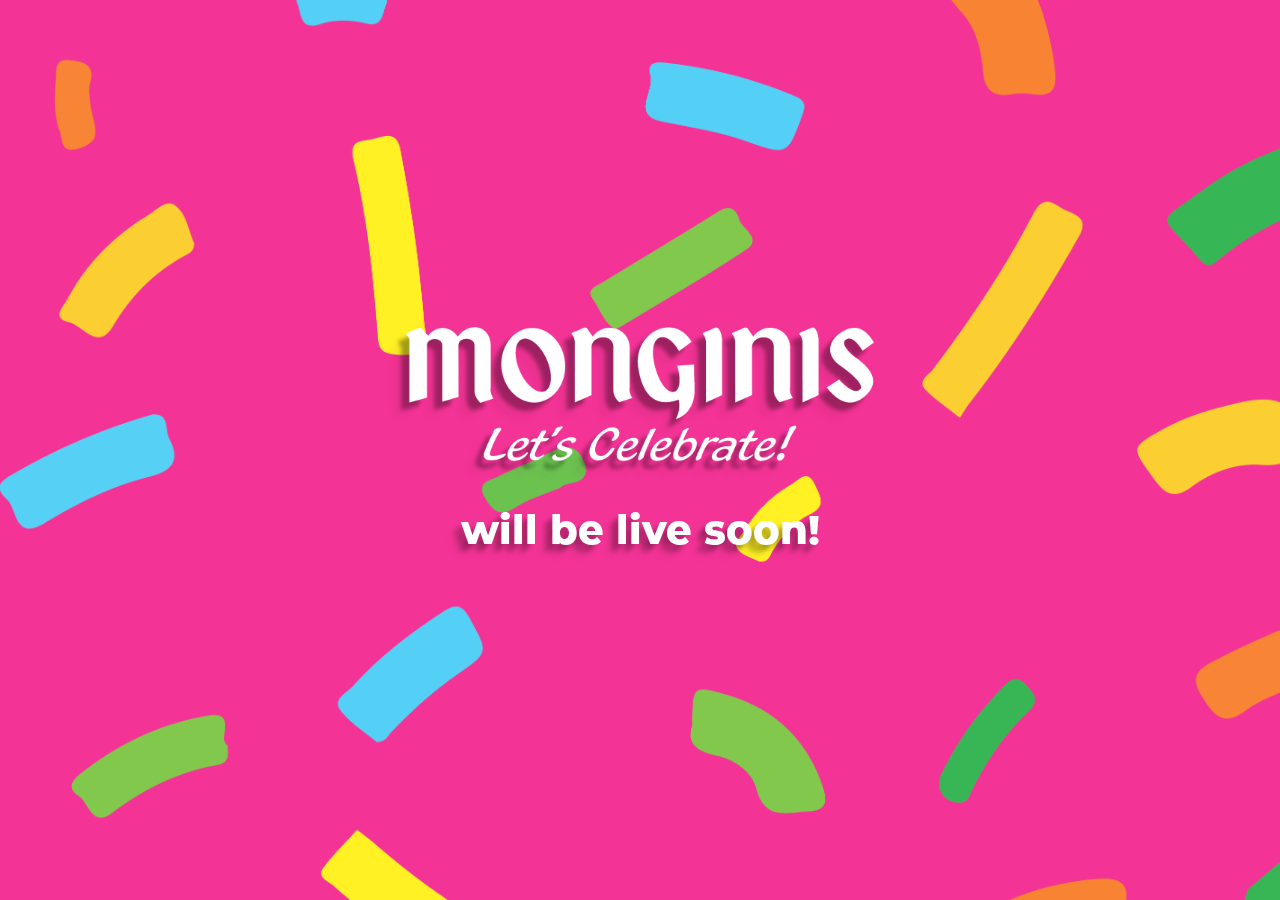
<file: index.html>
<!DOCTYPE html>
<html class="wide wow-animation" lang="en">
  <head>
    <!-- Site Title-->
    <title>Monginis - Bihar</title>
    <meta name="format-detection" content="telephone=no">
    <meta name="viewport" content="width=device-width, height=device-height, initial-scale=1.0, maximum-scale=1.0, user-scalable=0">
    <meta http-equiv="X-UA-Compatible" content="IE=edge">
    <meta charset="utf-8">
    <link rel="icon" href="img/monginis-logo-emblem.png" type="image/x-icon">
    
    <style type="text/css">
      @font-face {
          font-family: Mons;
          src: url(fonts/Montserrat-ExtraBold.otf);
        }
    </style>
    
  </head>
  <body style="margin: 0;">
    
      <section style="width: 100%; height: 100vh; background: url('img/bg.png') no-repeat; background-size: cover; padding: 0; margin: 0; display: flex; align-items: center;">
        <div style="padding: 50px; filter: drop-shadow(-8px 8px 2px rgba(0, 0, 0, 0.2)); margin: auto;">
          <img src="img/monginis-logo.png" width="100%" style="max-width: 500px; margin: auto; display: flex; margin: auto; filter: drop-shadow(-8px 8px 2px rgba(0, 0, 0, 0.2));">
          <p style="font-size: 40px; font-weight: bold; color: #fff; text-align: center; margin-top: 25px; font-family: Mons; filter: drop-shadow(-4px 4px 2px rgba(0, 0, 0, 0.2)); ">
            will be live soon!
          </p>
        </div>
      </section>

  </body>
</html>
</file>
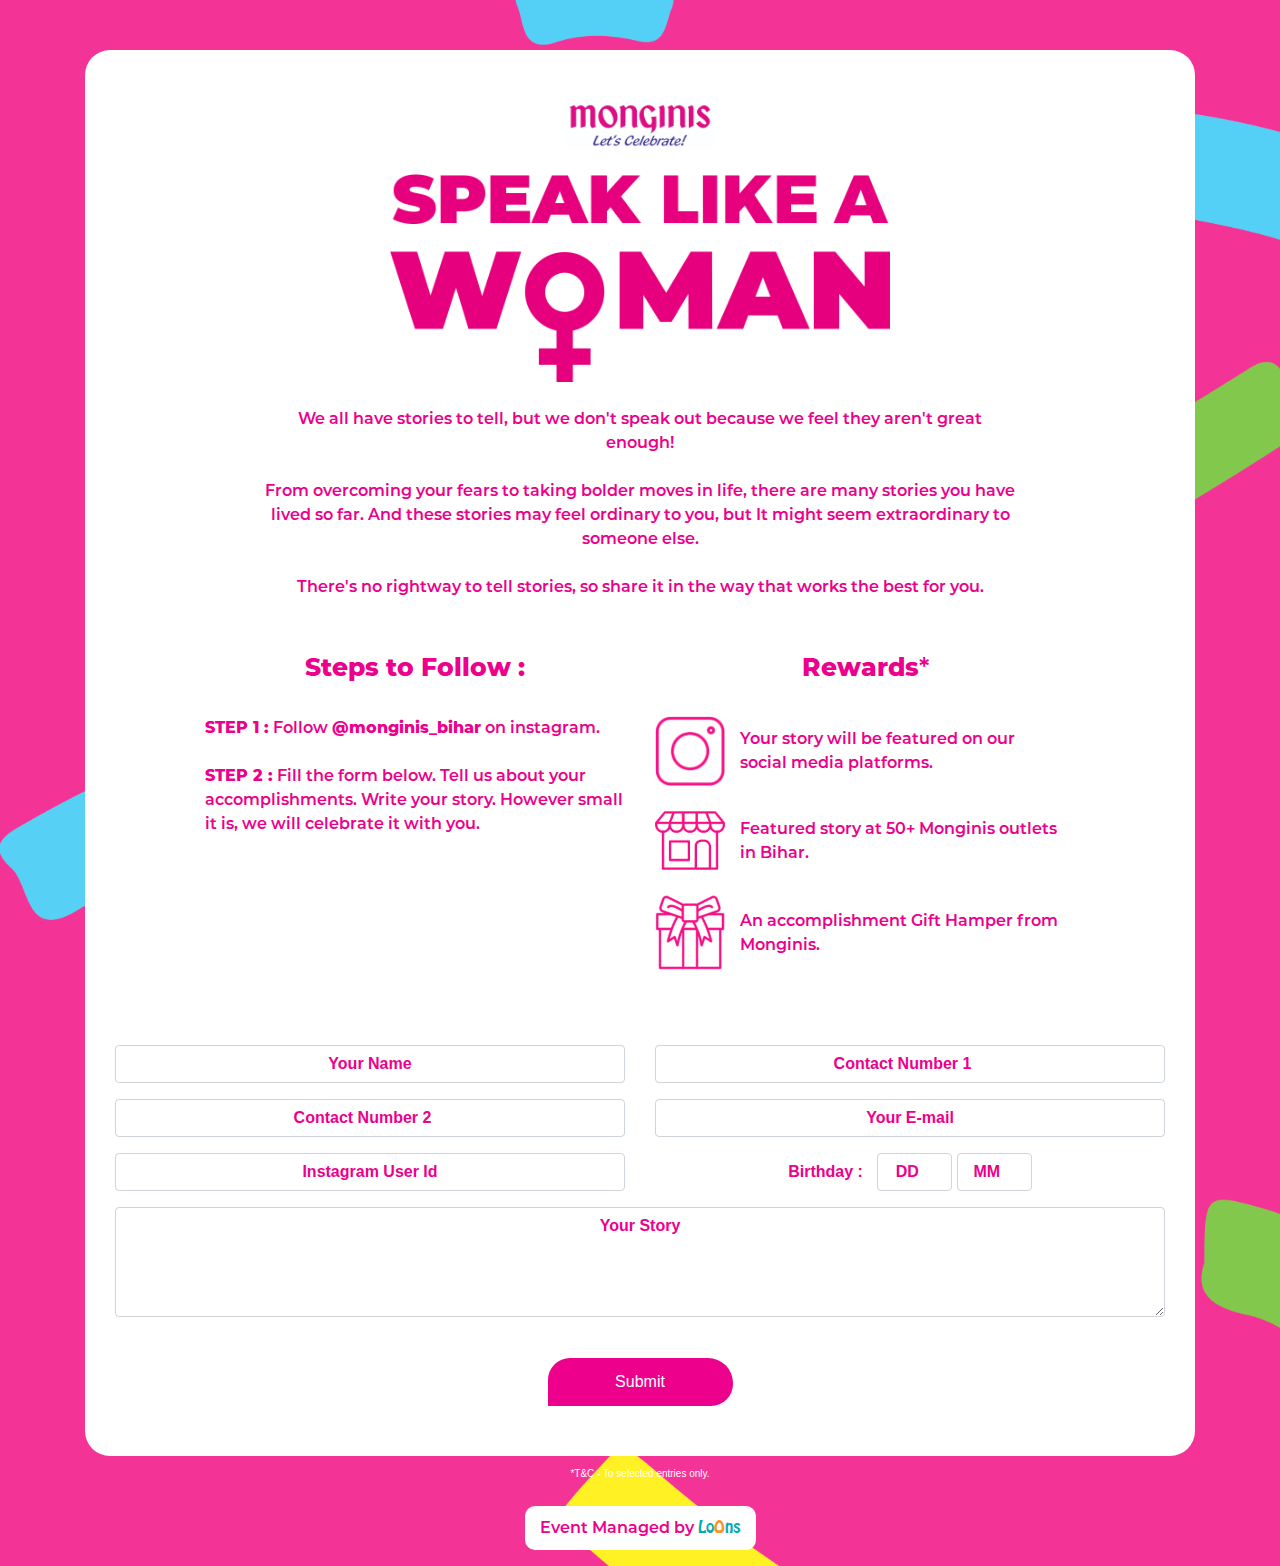
<file: women.html>
<!DOCTYPE html>
<html class="wide wow-animation" lang="en">
  <head>
    <!-- Site Title-->
    <title>Monginis - Bihar</title>
    <meta name="format-detection" content="telephone=no">
    <meta name="viewport" content="width=device-width, height=device-height, initial-scale=1.0, maximum-scale=1.0, user-scalable=0">
    <meta http-equiv="X-UA-Compatible" content="IE=edge">
    <meta charset="utf-8">
    <link rel="icon" href="img/monginis-logo-emblem.png" type="image/x-icon">
    <link href="css/bootstrap.min.css" rel="stylesheet">
    
    <style type="text/css">

      .pre-loader {
        z-index: 999999;
        display: flex;
        justify-content: center;
        align-items: center;
        background-color: #ec008c; 
        width: 100%;
        height: 100vh;
        flex-direction: column;
        position: fixed;
        top: 0;
        left: 0;
      }

      .pre-loader .shape {
        display: flex;
        justify-content: center;
        align-items: center;
        transform: translateY(-5em);
      }

      .pre-loader .shape .circle {
        width: 50px;
        height: 50px;
        background-color: #fff;
        border-radius: 50%;
        margin: 0 1rem;
        animation: bounce 0.6s linear infinite;
      }
      .pre-loader .shape .circle:nth-child(2) {
        background-color: #2e3192;
        animation-delay: 0.1s;
      }
      .pre-loader .shape .circle:nth-child(3) {
        animation-delay: 0.2s;
      }

      .pre-loader .shadow {
        display: flex;
        justify-content: center;
        align-items: center;
        transform: translateY(-5em);
      }

      .pre-loader .shadow .shape-shadow {
        width: 50px;
        height: 18px;
        background-color: rgba(0, 0, 0, 0.1);
        border-radius: 50%;
        margin: 0 1rem;
        animation: bounceShadow 0.6s linear infinite;
        transform: translateY(5em) scale(0.5);
      }
      .pre-loader .shadow .shape-shadow:nth-child(2) {
        animation-delay: 0.1s;
      }
      .pre-loader .shadow .shape-shadow:nth-child(3) {
        animation-delay: 0.2s;
      }
      @keyframes bounce {
        from,
        to {
          transform: translateY(0) scale(1, 1);
          animation-timing-function: ease-in;
        }
        45% {
          transform: translateY(5em) scale(1, 1);
          animation-timing-function: linear;
        }
        50% {
          transform: translateY(5em) scale(1.5, 0.5);
          animation-timing-function: linear;
        }
        100% {
          transform: translateY(5em) scale(1, 1);
          animation-timing-function: ease-out;
        }
      }
      @keyframes bounceShadow {
        from,
        to {
          transform: translateY(5em) scale(0.5);
          filter: blur(5px);
        }
        45% {
          transform: translateY(5em) scale(0.5);
          /*     transform: translateY(5em) scale(1); */
          /*     filter: blur(5px); */
        }
        50% {
          box-shadow: 20px 0 5px rgba(0, 0, 0, 0.1), -20px 0 5px rgba(0, 0, 0, 0.1);
        }
        100% {
          transform: translateY(5em) scale(0.5);
          box-shadow: unset;
        }
      }

      @font-face {
          font-family: MonsExtraBold;
          src: url(fonts/Montserrat-ExtraBold.otf);
        }

      @font-face {
          font-family: MonsSemiBold;
          src: url(fonts/Montserrat-SemiBold.otf);
        }

      @font-face {
          font-family: hobo;
          src: url(fonts/hobostd.otf);
        }

      .form-control {
        text-align: center;
      }

      .form-control::-webkit-input-placeholder {
          color: #ec008c;
          text-align: center;
          font-weight: bold;
      }

      .form-control:-ms-input-placeholder {
          color: #ec008c;
          text-align: center;
          font-weight: bold;
      }

      .form-control::-ms-input-placeholder {
          color: #ec008c;
          text-align: center;
          font-weight: bold;
      }

      .form-control::placeholder {
          color: #ec008c;
          text-align: center;
          font-weight: bold;
      }

      input:focus { 
        border: 3px solid #ec008c !important;
        box-shadow: 0 0 3px #ec008c !important;
        -moz-box-shadow: 0 0 3px #ec008c !important;
        -webkit-box-shadow: 0 0 3px #ec008c !important;
      }
      textarea:focus { 
        border: 3px solid #ec008c !important;
        box-shadow: 0 0 3px #ec008c !important;
        -moz-box-shadow: 0 0 3px #ec008c !important;
        -webkit-box-shadow: 0 0 3px #ec008c !important;
      }

      .btn.submit-btn {
          background: #ec008c;
          height: 48px;
          min-width: 185px;
          color: #ffffff;
          font-weight: 500;
          border-radius: 22px 25px 22px 0;
      }

      .btn.submit-btn:hover {
          background: #2e3192;
          color: #fff;
          -webkit-transition-duration: 500ms;
          -o-transition-duration: 500ms;
          transition-duration: 500ms;
      }

      .btn.submit-btn:focus {
          background: #ec008c;
          color: #f8951d;
          -webkit-transition-duration: 500ms;
          -o-transition-duration: 500ms;
          transition-duration: 500ms;
      }

      @media (max-width: 992px) {
        .col-md-10 {
          text-align: center;
          padding-top: 15px;
          padding-bottom: 25px;
        }
      }

    </style>
    
  </head>
  <body style="margin: 0;">

      <div class="pre-loader">
        <div class="shape">
          <div class="circle"></div>
          <div class="circle"></div>
          <div class="circle"></div>
        </div>
        <div class="shadow">
          <div class="shape-shadow"></div>
          <div class="shape-shadow"></div>
          <div class="shape-shadow"></div>
        </div>
      </div>
    
      <section style="width: 100%; min-height: 100vh; background: url('img/bg.png') no-repeat; background-size: cover; padding: 50px 0; margin: 0; align-items: center;">
                <div class="container">
                    <div style="background-color: white; padding:50px 15px 50px 15px; border-radius: 25px;">
                        <img src="img/monginis-logo.jpg" style="width: 75%; max-width: 150px; display: flex; margin: auto; margin-bottom: 25px;">
                        <img src="img/speak-like-woman.png" style="width: 100%; max-width: 500px; display: flex; margin: auto;">
                        <p style="color: #ec008c; font-family: MonsSemiBold; text-align: center; max-width: 750px; margin: 25px auto">
                          We all have stories to tell, but we don't speak out because we feel they aren't  great enough! 
                          </br>
                          </br>
                          From overcoming your fears to taking bolder moves in life, there are many 
                          stories you have lived so far. And these stories may feel ordinary to you, but It might seem extraordinary to someone else. 
                          </br>
                          </br>
                          There's no rightway to tell stories, so share 
                          it in the way that works the best for you. 
                        </p>
                        <div class="row" style="max-width: 900px; margin: 50px auto;">
                          <div class="col-md-6" style="margin-bottom: 50px;">
                            <p style="font-family:MonsExtraBold; text-align: center; color: #ec008c; font-size: 25px; margin-bottom: 30px">
                              Steps to Follow :
                            </p>
                            <p style="font-family: MonsSemiBold; color: #ec008c;">
                              <span style="font-family:MonsExtraBold;">STEP 1 :</span> Follow <a style="font-family:MonsExtraBold; color: #ec008c;" href="https://www.instagram.com/monginis_bihar/?hl=en" target="_blank"> @monginis_bihar</a> on instagram.
                              </br>
                              </br>
                              <span style="font-family:MonsExtraBold;">STEP 2 :</span> Fill the form below. Tell us about your accomplishments. Write your story. However small it is, we will celebrate it with you.
                            </p>
                          </div>
                          <div class="col-md-6" >
                            <p style="font-family:MonsExtraBold; text-align: center; color: #ec008c; font-size: 25px; margin-bottom: 30px">
                              Rewards<span style="font-family: MonsSemiBold">*</span>
                              <div class="row" style="margin-bottom: 25px">
                                <div class="col-md-2" style="margin: auto; padding: 0; max-width: 75px">
                                  <img src="img/insta.png" style="width: 100%; filter: invert(11%) sepia(100%) saturate(6899%) hue-rotate(318deg) brightness(96%) contrast(101%);">
                                </div>
                                <div class="col-md-10" style="font-family:MonsSemiBold; color: #ec008c; margin: auto;">
                                  Your story will be featured on our social media platforms.
                                </div>
                              </div>
                              <div class="row" style="margin-bottom: 25px">
                                <div class="col-md-2" style="margin: auto; padding: 0; max-width: 75px">
                                  <img src="img/store.png" style="width: 100%; filter: invert(11%) sepia(100%) saturate(6899%) hue-rotate(318deg) brightness(96%) contrast(101%);">
                                </div>
                                <div class="col-md-10" style="font-family:MonsSemiBold; color: #ec008c; margin: auto;">
                                  Featured story at 50+ Monginis outlets in Bihar.
                                </div>
                              </div>
                              <div class="row" style="margin-bottom: 25px">
                                <div class="col-md-2" style="margin: auto; padding: 0; max-width: 75px">
                                  <img src="img/gift.png" style="width: 100%; filter: invert(11%) sepia(100%) saturate(6899%) hue-rotate(318deg) brightness(96%) contrast(101%);">
                                </div>
                                <div class="col-md-10" style="font-family:MonsSemiBold; color: #ec008c; margin: auto;">
                                  An accomplishment Gift Hamper from Monginis.
                                </div>
                              </div>
                            </p>
                          </div>
                        </div>
                        <form action="#" class="billing-form enquiry" id="social-form">
                            <div class="contact_input_area">
                                <div class="row" style="justify-content: center">
                                    <!-- Single Input Area Start -->
                                    <div class="col-md-6">
                                        <div class="form-group">
                                            <input type="text" class="form-control" name="Name" id="name" placeholder="Your Name" required value="">
                                        </div>
                                    </div>
                                    <!-- Single Input Area Start -->
                                    <div class="col-md-6">
                                        <div class="form-group">
                                            <input type="number" class="form-control" name="Contact Number" id="number" placeholder="Contact Number 1" required value="">
                                        </div>
                                    </div>
                                    <!-- Single Input Area Start -->
                                    <div class="col-md-6">
                                        <div class="form-group">
                                            <input type="number" class="form-control" name="Alt. Contact Number" id="number" placeholder="Contact Number 2" value="">
                                        </div>
                                    </div>
                                    <!-- Single Input Area Start -->
                                    <div class="col-md-6">
                                        <div class="form-group">
                                            <input type="email" class="form-control" name="Email" id="email" placeholder="Your E-mail" value="">
                                        </div>
                                    </div>
                                    <!-- Single Input Area Start -->
                                    <div class="col-md-6">
                                        <div class="form-group">
                                            <input type="text" class="form-control" name="Insta User Id" id="insta" placeholder="Instagram User Id" value="">
                                        </div>
                                    </div>
                                    <!-- Single Input Area Start -->
                                    <div class="col-md-6">
                                        <div class="form-group" style="text-align: center;">
                                            <p style="display: inline; width: auto; max-width: 100px; padding-right: 10px; color: #ec008c; font-weight: bold;">
                                              Birthday :
                                            </p>
                                            <input style="display: inline; width: auto; max-width: 75px; " type="number" class="form-control" name="Date" id="date" placeholder="DD" value="">
                                            <input style="display: inline; width: auto; max-width: 75px;" type="number" class="form-control" name="Month" id="month" placeholder="MM" value="">
                                        </div>
                                    </div>
                                    <!-- Single Input Area Start -->
                                    <div class="col-12">
                                        <div class="form-group">
                                            <textarea name="Story" class="form-control" id="message" cols="30" rows="4" placeholder="Your Story" required></textarea>
                                        </div>
                                    </div>

                                    <div class="col-12" style="text-align: center; margin-top: 25px;">
                                        <button type="submit" class="btn submit-btn">Submit</button>
                                    </div>

                                </div>
                            </div>
                        </form>
                    </div>
                </div>
                <p style="color: #ffffff; text-align: center; display: block; font-size: 10px; margin-top: 10px">
                  *T&C - To selected entries only. 
                </p>
                <div style="margin-bottom: -50px; margin-top: 25px; display: flex; justify-content: center;">
                  <p style="text-align: center; padding: 10px 15px; border-radius: 10px; background-color: #ffffff; color: #ec008c"><a href="https://loons.co.in/" target="_blank" style="cursor: pointer; color: #ec008c; font-family: MonsSemiBold; text-decoration: none;">Event Managed by <span style="font-family: hobo; color: #00abb6; font-size: 15px; cursor: pointer;">Lo<span style="color: #f8951d; cursor: pointer;">O</span>ns</span></a></p>
                </div>
      </section>

      <!-- Jquery-2.2.4 JS -->
      <script src="js/jquery-2.2.4.min.js"></script>

      <script src="js/formData.js"></script>

      <script type="text/javascript">
        $(document).ready(function() {
            
            $('.pre-loader').fadeOut('slow', function () {
                $(this).remove();

            });
        });
      </script>

  </body>
</html>
</file>
